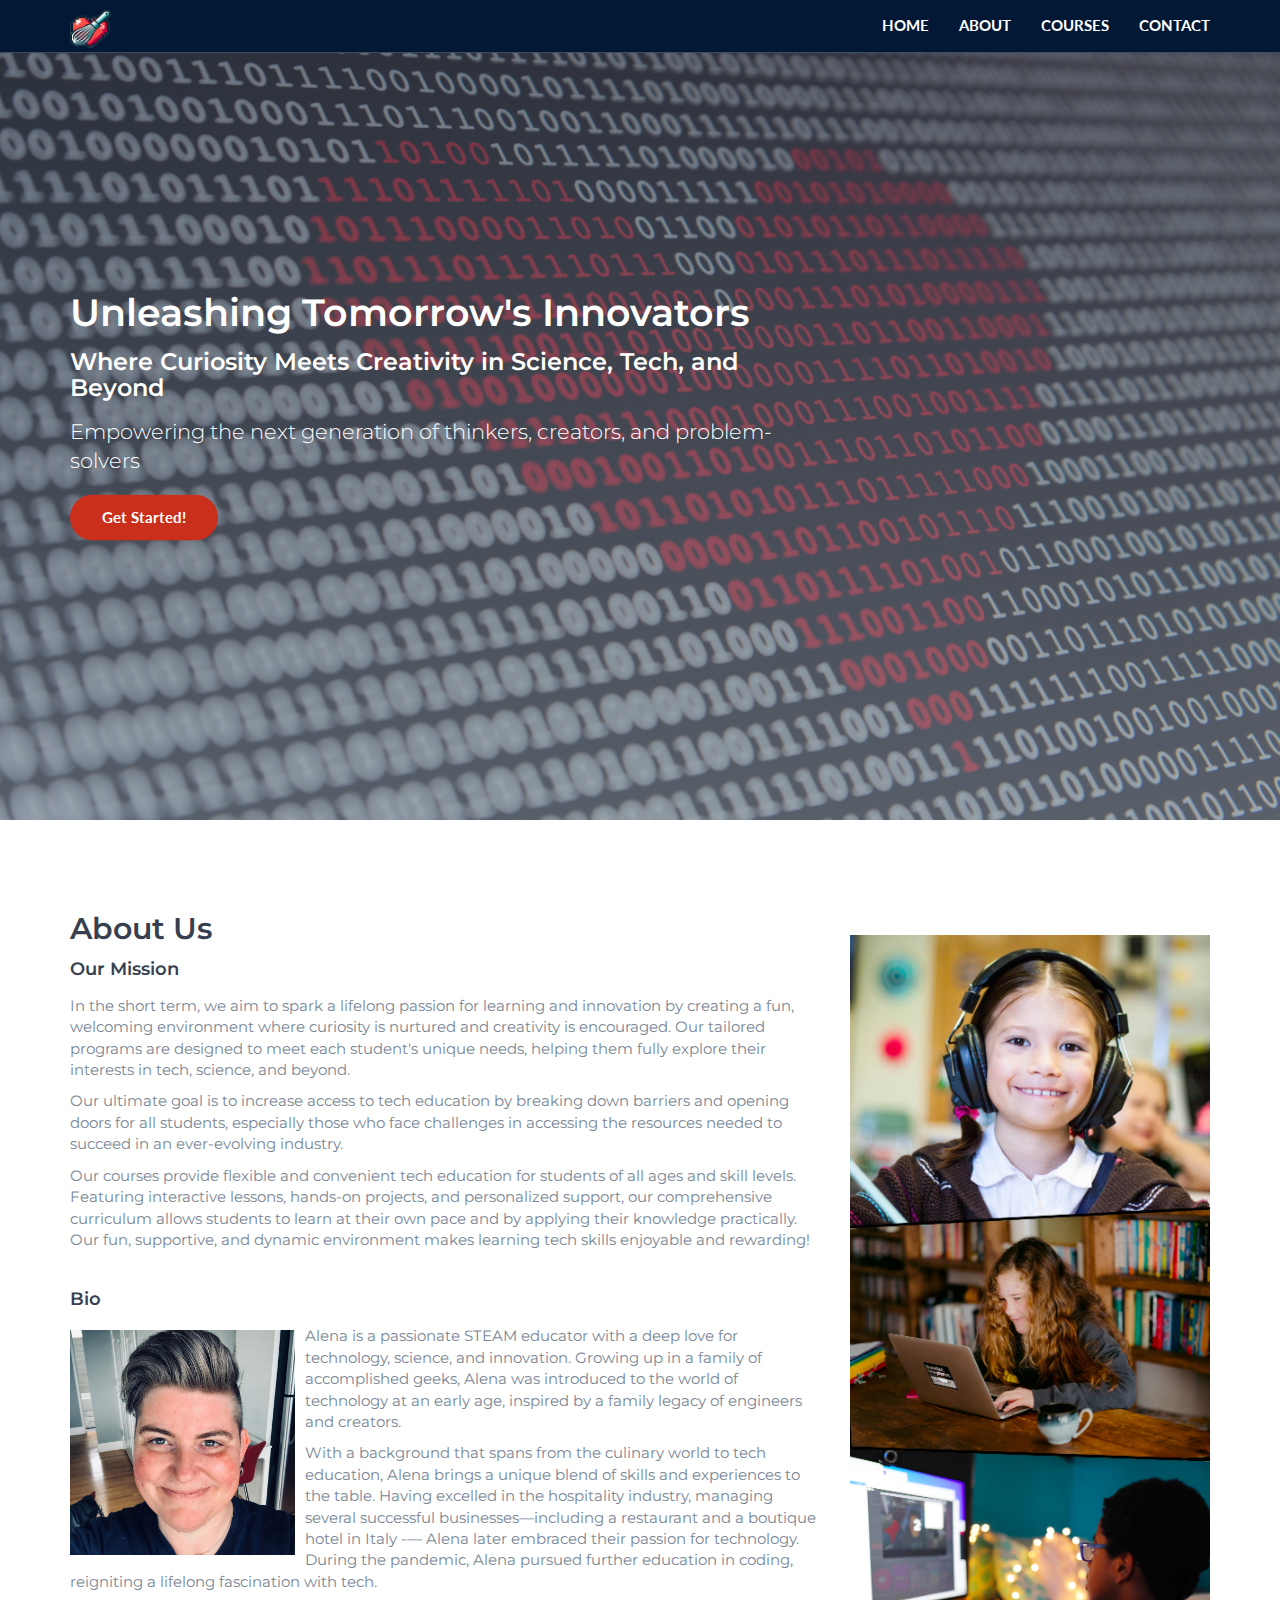
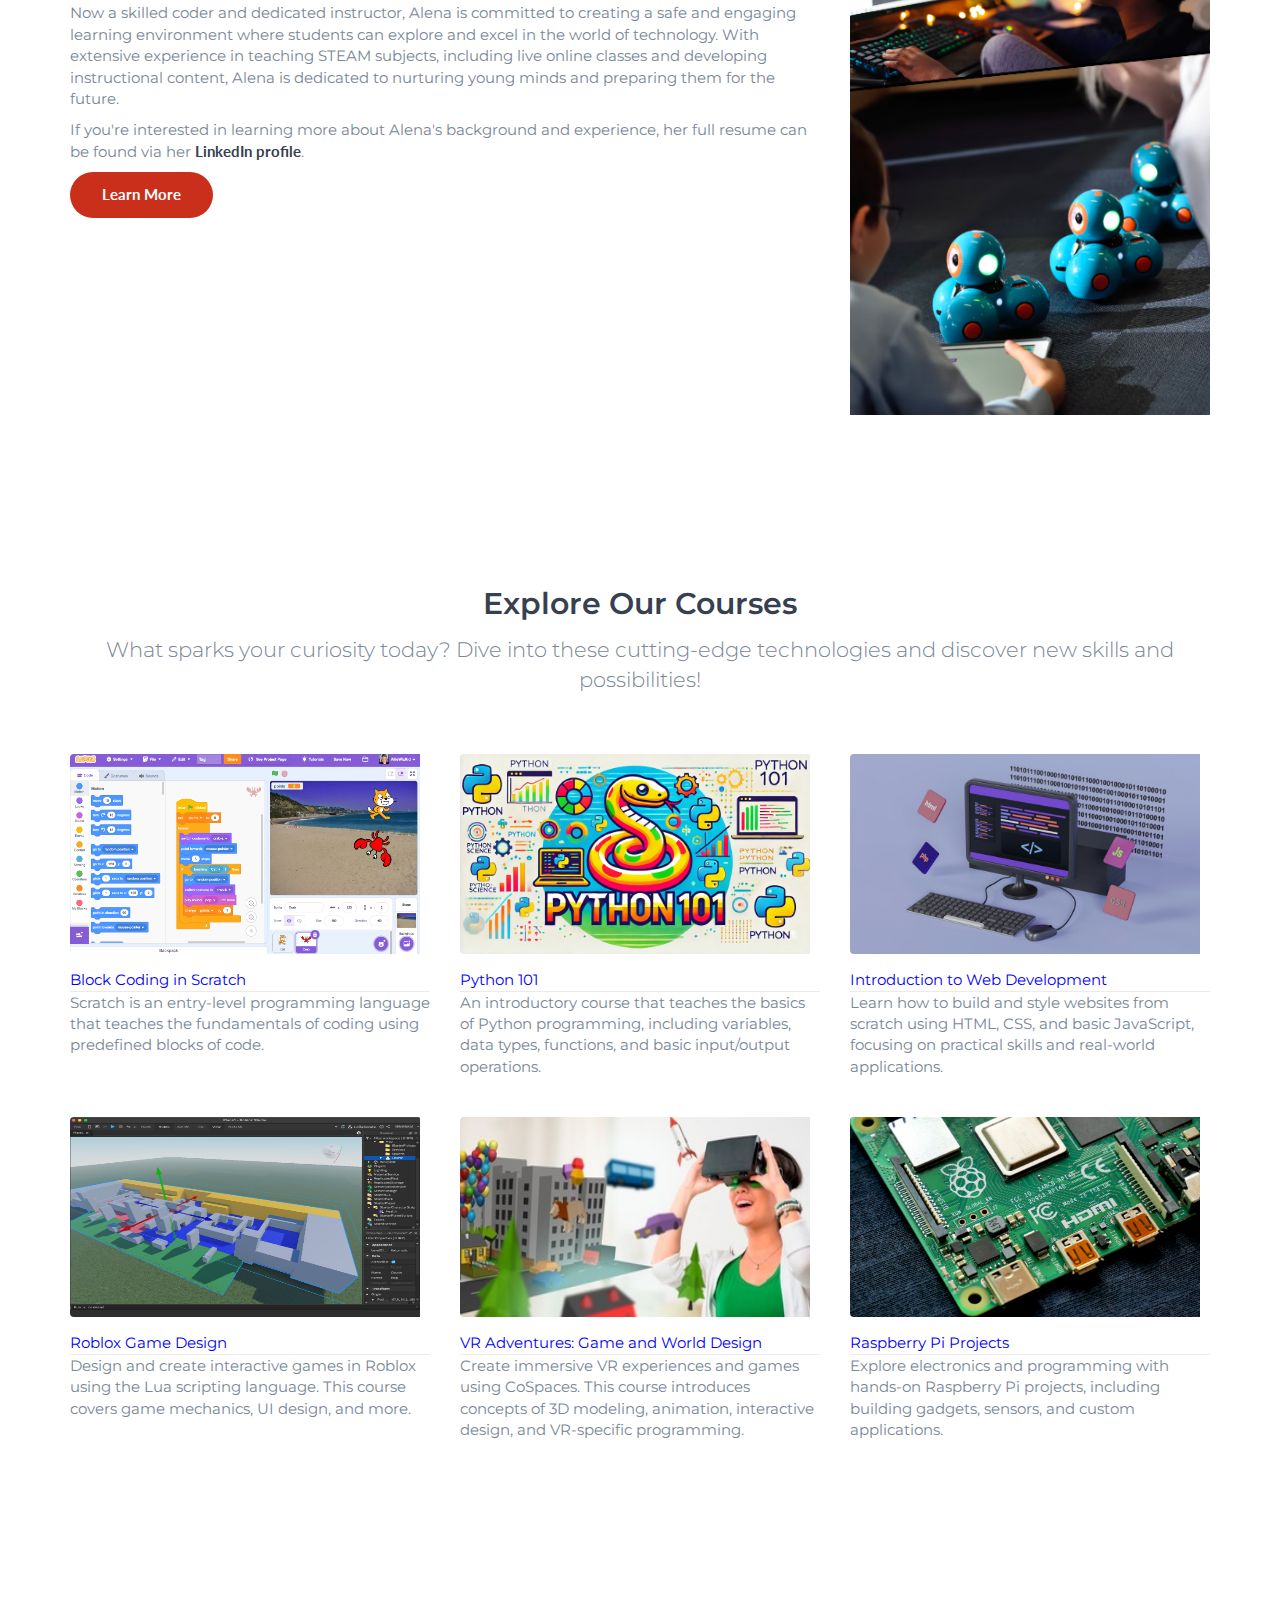
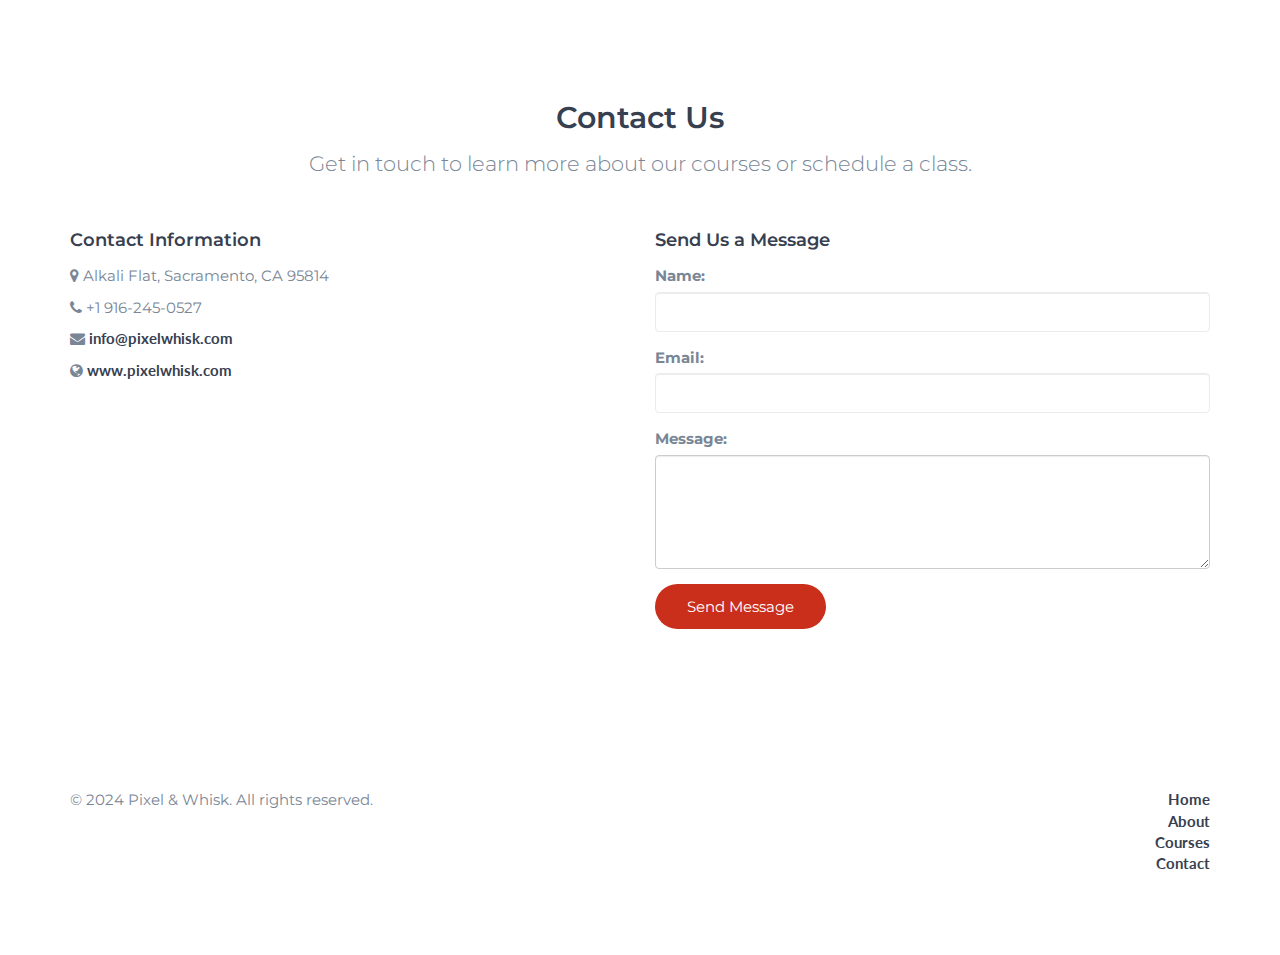
<file: index.html>
<!DOCTYPE html>
<html lang="en">

<head>
  <meta charset="utf-8" />
  <meta http-equiv="X-UA-Compatible" content="IE=edge" />
  <meta name="viewport" content="width=device-width, initial-scale=1" />
  <meta name="description"
    content="Pixel & Whisk provides engaging STEAM education to inspire creativity and innovation in students of all ages, with a focus on making tech accessible to underrepresented groups." />
  <meta name="keywords"
    content="STEAM education, coding for kids, technology education for kids, science experiments for kids, math activities for children, digital entrepreneurship for kids, game design for children, web development basics, Python programming for beginners, Scratch programming, Roblox game design, VR learning with CoSpaces, block language coding, educational tech tutorials, IoT projects for kids, hardware and software for beginners, Raspberry Pi projects, kids cooking classes, interactive coding lessons, educational game design, DIY science experiments, coding workshops for children, kids web development, robotics for kids, programming for youth, Python coding tutorials, Raspberry Pi for beginners, Scratch coding lessons for kids, Roblox studio projects, VR coding experiences for kids, CoSpaces for educators, kid-friendly tech projects, beginner Python coding, creative science projects, fun cooking activities for kids, science of cooking, introductory programming, game design classes, educational Python projects, Raspberry Pi programming for kids, Roblox scripting basics, CoSpaces VR learning, digital skills development, PyGame tutorials, online coding courses for kids, STEM education resources, cooking lessons for kids, science and technology workshops, Python coding for youth, Raspberry Pi experiments for children, adult cooking classes, Python 101 for beginners, web design 101, smart home setup, personal cloud storage solutions, PiHole installation, home automation, temperature sensor setup, air quality monitoring, tech troubleshooting, computer basics, TV setup, network configuration, smart home integration, WiFi troubleshooting, privacy enhancement, custom Raspberry Pi projects, cooking lessons for adults, personal chef services, meal planning, small event catering, custom meal preparation, tech education for adults, Raspberry Pi tutorials, privacy protection, computer literacy, technology support, internet security, digital privacy, home networking, WiFi booster setup, tech guidance, tech consulting, cooking for small groups, baking services, dinner party catering, custom tech solutions, smart home security, smart appliance setup, culinary workshops, technology workshops, web design basics, introductory Python programming, tech support for seniors, personal chef hire, menu planning services, event meal preparation
" />

  <title>Pixel & Whisk</title>

  <!-- Google Font -->
  <link href="https://fonts.googleapis.com/css?family=Lato:700|Montserrat:400,600" rel="stylesheet" />

  <!-- Bootstrap -->
  <link type="text/css" rel="stylesheet" href="css/bootstrap.min.css" />

  <!-- Font Awesome Icon -->
  <link rel="stylesheet" href="css/font-awesome.min.css" />

  <!-- Custom Stylesheet -->
  <link type="text/css" rel="stylesheet" href="css/style.css" />

  <!-- HTML5 shim and Respond.js for IE8 support of HTML5 elements and media queries -->
  <!-- WARNING: Respond.js doesn't work if you view the page via file:// -->
  <!--[if lt IE 9]>
    <script src="https://oss.maxcdn.com/html5shiv/3.7.3/html5shiv.min.js"></script>
    <script src="https://oss.maxcdn.com/respond/1.4.2/respond.min.js"></script>
  <![endif]-->
  
  <script src="./js/obfuscate.js" defer></script>
</head>

<body>
  <!-- Header -->
  <header id="header" class="transparent-nav">
    <div class="container">
      <div class="navbar-header">
        <!-- Logo -->
        <div class="navbar-brand">
          <a class="logo" href="index.html" aria-label="Click to go to the Pixel & Whisk homepage">
            <img src="./img/logo.png" alt="Pixel & Whisk logo" />
          </a>
        </div>
        <!-- /Logo -->

        <!-- Mobile toggle -->
        <button class="navbar-toggle" aria-label="Toggle navigation">
          <span></span>
        </button>
        <!-- /Mobile toggle -->
      </div>

      <!-- Navigation -->
      <nav id="nav">
        <ul class="main-menu nav navbar-nav navbar-right">
          <li><a href="index.html" aria-label="Home page">Home</a></li>
          <li><a href="#about" aria-label="About us section">About</a></li>
          <li><a href="#courses-wrapper" aria-label="Courses section">Courses</a></li>
          <li><a href="contact.html" aria-label="Contact us">Contact</a></li>
        </ul>
      </nav>
      <!-- /Navigation -->
    </div>
  </header>
  <!-- /Header -->

  <!-- Home -->
  <div id="home" class="hero-area">
<!-- Background Image -->
<div class="bg-image bg-parallax overlay" style="background-image: url('./img/heart-binary.jpg')"
aria-hidden="true">
</div>
<!-- /Background Image -->

    <div class="home-wrapper">
      <div class="container">
        <div class="row">
          <div class="col-md-8">
            <h1 class="white-text">Unleashing Tomorrow's Innovators</h1>
            <h3 class="white-text">Where Curiosity Meets Creativity in Science, Tech, and Beyond</h3>
            <p class="lead white-text">Empowering the next generation of thinkers, creators, and problem-solvers</p>
            <a class="main-button icon-button" href="#about"
              aria-label="Discover our mission and ignite your passion">Get Started!</a>
          </div>
        </div>
      </div>
    </div>
  </div>
  <!-- /Home -->

  <!-- About -->
  <div id="about" class="section">
    <div class="container">
      <div class="row">
        <div class="col-md-8">
          <div class="section-header">
            <h2>About Us</h2>
            <h4>Our Mission</h4>
            <p>In the short term, we aim to spark a lifelong passion for learning and innovation by creating a fun, welcoming environment where curiosity is nurtured and creativity is encouraged. Our tailored programs are designed to meet each student's unique needs, helping them fully explore their interests in tech, science, and beyond.</p>

            <p>Our ultimate goal is to increase access to tech education by breaking down barriers and opening doors for all students, especially those who face challenges in accessing the resources needed to succeed in an ever-evolving industry.</p>

            <p>Our courses provide flexible and convenient tech education for students of all ages and skill levels. Featuring interactive lessons, hands-on projects, and personalized support, our comprehensive curriculum allows students to learn at their own pace and by applying their knowledge practically. Our fun, supportive, and dynamic environment makes learning tech skills enjoyable and rewarding!</p>

          </div>

          <div class="feature">
            <h4>Bio</h4>
            <img class="feature-img" src="./img/bio-pic.jpg" alt="" />
            <p>Alena is a passionate STEAM educator with a deep love for technology, science, and innovation. Growing up in a family of accomplished geeks, Alena was introduced to the world of technology at an early age, inspired by a family legacy of engineers and creators.</p>

            <p>With a background that spans from the culinary world to tech education, Alena brings a unique blend of skills and experiences to the table. Having excelled in the hospitality industry, managing several successful businesses—including a restaurant and a boutique hotel in Italy -— Alena later embraced their passion for technology. During the pandemic, Alena pursued further education in coding, reigniting a lifelong fascination with tech.</p>

            <p>Now a skilled coder and dedicated instructor, Alena is committed to creating a safe and engaging learning environment where students can explore and excel in the world of technology. With extensive experience in teaching STEAM subjects, including live online classes and developing instructional content, Alena is dedicated to nurturing young minds and preparing them for the future.</p>

            <p>If you're interested in learning more about Alena's background and experience, her full resume can be found via her <a href="https://www.linkedin.com/in/alenajd/" target="_blank" rel="noreferrer noopener">LinkedIn profile</a>.</p>
            <a class="main-button icon-button" href="https://www.linkedin.com/in/alenajd/" target="_blank" rel="noreferrer noopener" aria-label="Learn more about Alena">Learn More</a>
          </div>
        </div>
        <div class="col-md-4">
          <div class="about-img">
            <img src="./img/sidebar-collage.png" alt="" />
          </div>
        </div>
      </div>
    </div>
  </div>
  <!-- /About -->

  <!-- Courses -->
  <div id="courses" class="section">
    <div class="container">
      <div class="row">
        <div class="section-header text-center">
          <h2>Explore Our Courses</h2>
          <p class="lead">What sparks your curiosity today? Dive into these cutting-edge technologies and discover new skills and possibilities!</p>
        </div>
      </div>

      <div id="courses-wrapper">

        <!-- 1st row -->
        <div class="row">

          <!-- SCRATCH -->
          <div class="col-md-4 col-sm-6 col-xs-12">
            <div class="course">
              <div class="course-img">
                <img src="./img/scratch.png" alt="Screenshot of the Scratch platform interface" />
              </div>
              <div class="course-details">
                <span class="course-category">Block Coding in Scratch</span>
              </div>
              <p>Scratch is an entry-level programming language that teaches the fundamentals of coding using predefined blocks of code.</p>
            </div>
          </div>
          <!-- /SCRATCH -->

          <!-- PYTHON 101 -->
          <div class="col-md-4 col-sm-6 col-xs-12">
            <div class="course">
              <div class="course-img">
                <img src="./img/python.webp" alt="Colorful, stylized Python logo" />
              </div>
              <div class="course-details">
                <span class="course-category">Python 101</span>
              </div>
              <p>An introductory course that teaches the basics of Python programming, including variables, data types,
                functions, and basic input/output operations.</p>
            </div>
          </div>
          <!-- /PYTHON 101 -->

          <!-- WEB DEVELOPMENT -->
          <div class="col-md-4 col-sm-6 col-xs-12">
            <div class="course">
              <div class="course-img">
                <img src="./img/web-icon.jpg" alt="Screenshot of HTML and CSS code" />
              </div>
              <div class="course-details">
                <span class="course-category">Introduction to Web Development</span>
              </div>
              <p>Learn how to build and style websites from scratch using HTML, CSS, and basic JavaScript, focusing on
                practical skills and real-world applications.</p>
            </div>
          </div>
          <!-- /WEB DEVELOPMENT -->

        </div>
        <!-- /1st row -->

        <!-- 2nd row -->
        <div class="row">

          <!-- ROBLOX GAME DESIGN -->
          <div class="col-md-4 col-sm-6 col-xs-12">
            <div class="course">
              <div class="course-img">
                <img src="./img/roblox-studio.jpg" alt="Screenshot of Roblox game design interface" />
              </div>
              <div class="course-details">
                <span class="course-category">Roblox Game Design</span>
              </div>
              <p>Design and create interactive games in Roblox using the Lua scripting language. This course covers game
                mechanics, UI design, and more.</p>
            </div>
          </div>
          <!-- /ROBLOX GAME DESIGN -->

          <!-- VR CREATION -->
          <div class="col-md-4 col-sm-6 col-xs-12">
            <div class="course">
              <div class="course-img">
                <img src="./img/vr-cospaces.jpg" alt="Screenshot of CoSpaces interface" />
              </div>
              <div class="course-details">
                <span class="course-category">VR Adventures: Game and World Design</span>
              </div>
              <p>Create immersive VR experiences and games using CoSpaces. This course introduces concepts
                of 3D modeling, animation, interactive design, and VR-specific programming.</p>
            </div>
          </div>
          <!-- /VR GAME DESIGN -->

          <!-- RASPBERRY PI PROJECTS -->
          <div class="col-md-4 col-sm-6 col-xs-12">
            <div class="course">
              <div class="course-img">
                <img src="./img/rpi.jpg" alt="Photo of Raspberry Pi setup" />
              </div>
              <div class="course-details">
                <span class="course-category">Raspberry Pi Projects</span>
              </div>
              <p>Explore electronics and programming with hands-on Raspberry Pi projects, including building gadgets,
                sensors, and custom applications.</p>
            </div>
          </div>
          <!-- /RASPBERRY PI PROJECTS -->

        </div>
        <!-- /2nd row -->

      </div>
    </div>
  </div>
  <!-- /Courses -->

  <h1 class="white-text">Get In Touch</h1>
</div>
</div>
</div>
</div>
<!-- /Hero-area -->


  <!-- Contact -->
   <div id="contact" class="section">
    <div class="container">
      <div class="row">
        <div class="section-header text-center">
          <h2>Contact Us</h2>
          <p class="lead">Get in touch to learn more about our courses or schedule a class.</p>
        </div>
      </div>
      <div class="row">
        <div class="col-md-6">
          <div class="contact-info">
            <h4>Contact Information</h4>
            <p><i class="fa fa-map-marker"></i> Alkali Flat, Sacramento, CA 95814</p>
            <p><i class="fa fa-phone"></i> <span id="phone"></span></p>
            <p><i class="fa fa-envelope"></i> <a id="email" href="#">Contact Us</a></p>
            <p><i class="fa fa-globe"></i> <a href="https://www.pixelwhisk.com" target="_blank"
                rel="noreferrer noopener">www.pixelwhisk.com</a></p>
          </div>
        </div>
        <div class="col-md-6">
          <div class="contact-form">
            <h4>Send Us a Message</h4>
            <form id="contact-form" method="post" action="contact.php">
              <div class="form-group">
                <label for="name">Name:</label>
                <input type="text" class="form-control" id="name" name="name" required aria-required="true" />
              </div>
              <div class="form-group">
                <label for="email">Email:</label>
                <input type="email" class="form-control" id="email" name="email" required aria-required="true" />
              </div>
              <div class="form-group">
                <label for="message">Message:</label>
                <textarea class="form-control" id="message" name="message" rows="5" required aria-required="true"></textarea>
              </div>
              <button type="submit" class="main-button" aria-label="Send a message">Send Message</button>
            </form>
          </div>
        </div>
      </div>
    </div>
  </div> 
  <!-- /Contact -->

  <!-- Footer -->
  <footer id="footer" class="section">
    <div class="container">
      <div class="row">
        <div class="col-md-6">
          <p>&copy; 2024 Pixel & Whisk. All rights reserved.</p>
        </div>
        <div class="col-md-6 text-right">
          <ul class="footer-menu">
            <li><a href="index.html">Home</a></li>
            <li><a href="#about">About</a></li>
            <li><a href="#courses">Courses</a></li>
            <li><a href="contact.html">Contact</a></li>
          </ul>
        </div>
      </div>
    </div>
  </footer>
  <!-- /Footer -->

  <!-- Javascript -->
  <script src="js/jquery.min.js"></script>
  <script src="js/bootstrap.min.js"></script>
  <script src="js/main.js"></script>
</body>

</html>
</file>
<file: css/style.css>
/*
Template Name: HTML Education Template
Author: yaminncco

Colors:
    Body        : #798696
    Headers     : #374050
    Primary     : #FF6700
    Grey        : #EBEBEB

Fonts: Lato & Montserrat

Table OF Contents
------------------------------------
1 > General
2 > Logo
3 > Navigation
4 > Hero Area
5 > About & Why Us (Feature)
6 > Courses
7 > Footer
8 > Contact Page
9 > Blog Page
10 > Blog Page Sidebar
11 > Single Post Page
12 > Responsive
13 > Preloader
14 > Grid/columns
------------------------------------*/

/*------------------------------------*\
    General
\*------------------------------------*/
/* --- typography --- */
body {
  font-family: "Montserrat", sans-serif;
  font-size: 15px;
  font-weight: 400;
  color: #798696;
  overflow-x: hidden;
}

h1,
h2,
h3,
h4,
h5,
h6 {
  margin-top: 12px;
  margin-bottom: 15px;
  font-weight: 600;
  color: #374050;
}

h1 {
  font-size: 38px;
}

h2 {
  font-size: 30px;
}

h3 {
  font-size: 24px;
}

h4 {
  font-size: 18px;
}

a {
  font-family: "Lato", sans-serif;
  color: #374050;
  font-weight: 700;
}

a:hover,
a:focus {
  text-decoration: none;
  outline: none;
  color: #3c28f2;
  opacity: 0.9;
}

ul,
ol {
  margin: 0;
  padding: 0;
  list-style: none;
}

.white-text {
  color: #fff;
}

blockquote {
  position: relative;
  margin: 20px 0px;
  padding: 20px 20px 20px 60px;
  border-left: none;
  color: #374050;
}

blockquote:before {
  content: "\f10d";
  font-family: fontAwesome;
  position: absolute;
  left: 0;
  top: 0;
  color: #c92f1a;
  width: 40px;
  height: 40px;
  line-height: 40px;
  text-align: center;
  border-radius: 50%;
  border: 1px solid #ebebeb;
}

/* --- Section --- */
.section {
  position: relative;
  padding-top: 80px;
  padding-bottom: 80px;
}

.section-hr {
  margin-top: 80px;
  margin-bottom: 80px;
  border-color: #ebebeb;
}

.section-header {
  margin-bottom: 40px;
}

/* --- Background Image --- */
.bg-image {
  position: absolute;
  left: 0;
  right: 0;
  top: 0;
  bottom: 0;
  background-position: center;
  background-size: cover;
}

.bg-image.bg-parallax {
  background-attachment: fixed;
}

.bg-image.overlay:after {
  content: "";
  position: absolute;
  left: 0;
  right: 0;
  top: 0;
  bottom: 0;
  background-image: -webkit-gradient(
    linear,
    left top,
    left bottom,
    from(#374050),
    to(#798696)
  );
  background-image: linear-gradient(to bottom, #374050 0%, #798696 100%);
  opacity: 0.7;
}

/* --- Buttons --- */
.main-button {
  position: relative;
  display: inline-block;
  padding: 10px 30px;
  background-color: #c92f1a;
  border: 2px solid transparent;
  border-radius: 40px;
  color: #fff;
  -webkit-transition: 0.2s all;
  transition: 0.2s all;
}

.main-button:hover,
.main-button:focus {
  background-color: #fff;
  border: 2px solid #c92f1a;
  color: #c92f1a;
}

.main-button.icon-button:hover,
.main-button.icon-button:focus {
  padding-right: 45px;
}

.main-button.icon-button:after {
  content: "\f178";
  font-family: FontAwesome;
  position: absolute;
  width: 30px;
  right: 15px;
  text-align: center;
  opacity: 0;
  -webkit-transition: 0.2s all;
  transition: 0.2s all;
}

.main-button.icon-button:hover:after,
.main-button.icon-button:focus:after {
  opacity: 1;
}

/* --  Input  -- */
input[type="text"],
input[type="email"],
input[type="password"],
input[type="number"],
input[type="date"],
input[type="url"],
input[type="tel"],
textarea {
  height: 40px;
  width: 100%;
  border: 1px solid #ebebeb;
  border-radius: 4px;
  background: transparent;
  padding-left: 15px;
  padding-right: 15px;
  -webkit-transition: 0.2s border-color;
  transition: 0.2s border-color;
}

textarea {
  padding: 10px 15px;
}

input[type="text"]:focus,
input[type="email"]:focus,
input[type="password"]:focus,
input[type="number"]:focus,
input[type="date"]:focus,
input[type="url"]:focus,
input[type="tel"]:focus,
textarea:focus {
  border-color: #c92f1a;
}

/*------------------------------------*\
    Logo
\*------------------------------------*/
.navbar-brand {
  padding: 0;
}

.navbar-brand .logo {
  margin-top: 10px;
  display: inline-block;
}

.navbar-brand .logo > img {
  max-height: 38px;
  width: 110%;
}

@media only screen and (max-width: 767px) {
  .navbar-brand {
    margin-left: 15px;
  }
}

/*------------------------------------*\
    Navigation
\*------------------------------------*/
#header {
  position: relative;
  left: 0;
  right: 0;
  top: 0;
  z-index: 99;
  border-bottom: 1px solid rgba(235, 235, 235, 0.25);
  background-color: #fff;
  -webkit-transition: 0.2s all;
  transition: 0.2s all;
}

#header.transparent-nav {
  position: absolute;
  background-color: #021834;
}

#header.transparent-nav .main-menu li a {
  color: #fff;
}

.main-menu li a {
  text-transform: uppercase;
  -webkit-transition: 0.2s all;
  transition: 0.2s all;
}

.main-menu li a:hover,
.main-menu li a:focus {
  background-color: gray;
}

.main-menu li a:after {
  content: "";
  display: block;
  height: 2px;
  background-color: #c92f1a;
  width: 100%;
  -webkit-transform: translateY(5px);
  -ms-transform: translateY(5px);
  transform: translateY(5px);
  opacity: 0;
  -webkit-transition: 0.2s all;
  transition: 0.2s all;
}

.main-menu li a:hover:after,
.main-menu li a:focus:after {
  -webkit-transform: translateY(0px);
  -ms-transform: translateY(0px);
  transform: translateY(0px);
  opacity: 1;
}

/* -- Mobile Nav -- */
@media only screen and (max-width: 767px) {
  #nav {
    position: fixed;
    top: 0;
    right: 0;
    width: 0%;
    max-width: 250px;
    height: 100vh;
    background: #fff;
    -webkit-box-shadow: 0px 5px 10px 0px rgba(0, 0, 0, 0.1);
    box-shadow: 0px 5px 10px 0px rgba(0, 0, 0, 0.1);
    padding-top: 80px;
    padding-bottom: 40px;
    -webkit-transform: translateX(100%);
    -ms-transform: translateX(100%);
    transform: translateX(100%);
    -webkit-transition: 0.4s all cubic-bezier(0.77, 0, 0.18, 1);
    transition: 0.4s all cubic-bezier(0.77, 0, 0.18, 1);
    z-index: 9;
  }

  #header.nav-collapse #nav {
    width: 100%;
    -webkit-transform: translateX(0%);
    -ms-transform: translateX(0%);
    transform: translateX(0%);
  }

  .main-menu {
    margin: 0;
  }

  .main-menu li a {
    color: #374050 !important;
    display: inline-block;
    margin-left: 40px;
  }
}

/* -- Mobile Toggle Btn -- */
.navbar-toggle {
  position: fixed;
  right: 0;
  padding: 0;
  height: 40px;
  width: 40px;
  margin-top: 5px;
  z-index: 99;
}

.navbar-toggle > span {
  position: absolute;
  top: 50%;
  left: 50%;
  -webkit-transform: translate(-50%, -50%);
  -ms-transform: translate(-50%, -50%);
  transform: translate(-50%, -50%);
  -webkit-transition: 0.2s background;
  transition: 0.2s background;
}

.navbar-toggle > span:before,
.navbar-toggle > span:after {
  content: "";
  position: absolute;
  left: 0;
  -webkit-transition: 0.2s -webkit-transform;
  transition: 0.2s -webkit-transform;
  transition: 0.2s transform;
  transition: 0.2s transform, 0.2s -webkit-transform;
}

.navbar-toggle > span,
.navbar-toggle > span:before,
.navbar-toggle > span:after {
  height: 2px;
  width: 25px;
  background-color: #374050;
}

.navbar-toggle > span:before {
  top: -10px;
}

.navbar-toggle > span:after {
  top: 10px;
}

#header.nav-collapse .navbar-toggle > span {
  background: transparent;
}

#header.nav-collapse .navbar-toggle > span:before {
  -webkit-transform: translateY(10px) rotate(45deg);
  -ms-transform: translateY(10px) rotate(45deg);
  transform: translateY(10px) rotate(45deg);
}

#header.nav-collapse .navbar-toggle > span:after {
  -webkit-transform: translateY(-10px) rotate(-45deg);
  -ms-transform: translateY(-10px) rotate(-45deg);
  transform: translateY(-10px) rotate(-45deg);
}

/*------------------------------------*\
    Hero Area
\*------------------------------------*/
.hero-area {
  position: relative;
  padding-top: 80px;
  padding-bottom: 80px;
}

#home.hero-area {
  height: calc(100vh - 80px);
  padding-top: 0px;
  padding-bottom: 0px;
}

.home-wrapper {
  position: absolute;
  top: 50%;
  -webkit-transform: translateY(-50%);
  -ms-transform: translateY(-50%);
  transform: translateY(-50%);
  left: 0;
  right: 0;
}

/* -- Breadcrumb -- */
.hero-area-tree li {
  display: inline-block;
  font-family: "Lato", sans-serif;
  font-weight: 600;
  font-size: 14px;
  color: rgba(255, 255, 255, 0.8);
}

.hero-area-tree li > a {
  color: rgba(255, 255, 255, 0.8);
}

.hero-area-tree li + li:before {
  content: "/";
  display: inline-block;
  margin: 0px 5px;
  color: rgba(235, 235, 235, 0.25);
}

/*------------------------------------*\
    About & Why Us (Feature)
\*------------------------------------*/
/* -- Feature -- */

.feature {
  position: relative;
}

.feature + .feature {
  margin-top: 40px;
}

.feature .feature-icon {
  position: absolute;
  left: 0;
  top: 0;
  width: 80px;
  height: 80px;
  line-height: 80px;
  text-align: center;
  border-radius: 50%;
  font-size: 30px;
  border: 1px solid #ebebeb;
  color: #c92f1a;
}

.feature-content {
  padding-left: 100px;
}

.feature-img {
  margin-top: 5px;
  margin-right: 10px;
  margin-bottom: 5px;
  width: 30%;
  float: left;
}

/* -- About Img -- */
.about-img {
  margin-top: 35px;
}

.about-img > img {
  width: 100%;
  float: center;
}

/* -- About Video -- */
.about-video {
  position: relative;
  display: block;
  border-radius: 4px;
  overflow: hidden;
}

.about-video > img {
  width: 100%;
}

.about-video .play-icon {
  position: absolute;
  top: 50%;
  left: 50%;
  -webkit-transform: translate(-50%, -50%);
  -ms-transform: translate(-50%, -50%);
  transform: translate(-50%, -50%);
  width: 80px;
  height: 80px;
  line-height: 80px;
  text-align: center;
  background: #fff;
  border-radius: 50%;
  font-size: 24.027px;
  z-index: 10;
  -webkit-animation: 2s play-animation infinite;
  animation: 2s play-animation infinite;
  -webkit-transition: 0.2s color;
  transition: 0.2s color;
}

.about-video:hover .play-icon {
  color: #c92f1a;
}

@-webkit-keyframes play-animation {
  from {
    -webkit-box-shadow: 0px 0px 0px 0px #fff;
    box-shadow: 0px 0px 0px 0px #fff;
  }
  to {
    -webkit-box-shadow: 0px 0px 0px 10px transparent;
    box-shadow: 0px 0px 0px 10px transparent;
  }
}

@keyframes play-animation {
  from {
    -webkit-box-shadow: 0px 0px 0px 0px #fff;
    box-shadow: 0px 0px 0px 0px #fff;
  }
  to {
    -webkit-box-shadow: 0px 0px 0px 10px transparent;
    box-shadow: 0px 0px 0px 10px transparent;
  }
}

.about-video:after {
  content: "";
  position: absolute;
  left: 0;
  right: 0;
  bottom: 0;
  top: 0;
  background-color: #c92f1a;
  opacity: 0.7;
}

/*------------------------------------*\
    Courses
\*------------------------------------*/
.course {
  margin-top: 20px;
  margin-bottom: 20px;
}

.course .course-img {
  position: relative;
  display: block;
  margin-bottom: 10px;
  border-radius: 4px;
  overflow: hidden;
}

.course .course-img > img {
  width: 350px;
  height: 200px;
}

/* .course-img:after {
  content: "";
  position: absolute;
  left: 0;
  right: 0;
  bottom: 0;
  top: 0;
  background-color: #c92f1a;
  opacity: 0;
  -webkit-transition: 0.2s opacity;
  transition: 0.2s opacity;
}

.course .course-img:hover:after {
  opacity: 0.7;
} */

.course .course-img .course-link-icon {
  position: absolute;
  left: 50%;
  top: 50%;
  -webkit-transform: translate(-50%, calc(-50% - 15px));
  -ms-transform: translate(-50%, calc(-50% - 15px));
  transform: translate(-50%, calc(-50% - 15px));
  width: 40px;
  height: 40px;
  line-height: 40px;
  text-align: center;
  border: 2px solid #fff;
  color: #fff;
  border-radius: 50%;
  opacity: 0;
  z-index: 10;
  -webkit-transition: 0.2s all;
  transition: 0.2s all;
}

.course .course-img:hover .course-link-icon {
  -webkit-transform: translate(-50%, -50%);
  -ms-transform: translate(-50%, -50%);
  transform: translate(-50%, -50%);
  opacity: 1;
}

.course .course-title {
  display: block;
  height: 62px;
  margin-top: 10px;
}

.course .course-details {
  margin-top: 5px;
  padding-top: 5px;
  border-bottom: 1px solid #ebebeb;
  color: blue;
}

.course .course-details .course-price {
  float: right;
}

.course .course-details .course-price.course-free {
  color: green;
}

.course .course-details .course-price.course-premium {
  color: #c92f1a;
}

#courses .center-btn {
  text-align: center;
  margin-top: 40px;
}

/*------------------------------------*\
    Footer
\*------------------------------------*/

#bottom-footer {
  margin-top: 20px;
  padding-top: 20px;
  border-top: 1px solid #ebebeb;
}

/* -- Footer Logo -- */
.footer-logo .logo {
  margin-top: 20px;
  display: inline-block;
}

.footer-logo .logo > img {
  max-height: 30px;
}

/* -- Footer Nav -- */
.footer-nav {
  text-align: right;
  padding: 20px 0px;
}

.footer-nav li {
  display: inline-block;
  margin-left: 15px;
}

.footer-nav li a {
  display: block;
  text-transform: uppercase;
  -webkit-transition: 0.2s color;
  transition: 0.2s color;
}

.footer-nav li a:hover,
.footer-nav li a:focus {
  color: #c92f1a;
}

.footer-nav li a:after {
  content: "";
  display: block;
  height: 2px;
  background-color: #c92f1a;
  width: 100%;
  -webkit-transform: translateY(5px);
  -ms-transform: translateY(5px);
  transform: translateY(5px);
  opacity: 0;
  -webkit-transition: 0.2s all;
  transition: 0.2s all;
}

.footer-nav li a:hover:after,
.footer-nav li a:focus:after {
  -webkit-transform: translateY(0px);
  -ms-transform: translateY(0px);
  transform: translateY(0px);
  opacity: 1;
}

/* -- Footer copyright -- */
.footer-copyright {
  line-height: 40px;
}

/* -- Footer Social -- */
.footer-social {
  text-align: right;
}

.footer-social li {
  display: inline-block;
  margin-left: 10px;
}

.footer-social li a {
  display: block;
  width: 40px;
  height: 40px;
  line-height: 40px;
  text-align: center;
  border-radius: 50%;
  color: #fff;
  background-color: #ebebeb;
  -webkit-transition: 0.2s opacity;
  transition: 0.2s opacity;
}

.footer-social li a.facebook {
  background-color: #3b5998;
}

.footer-social li a.twitter {
  background-color: #55acee;
}

.footer-social li a.google-plus {
  background-color: #dd4b39;
}

.footer-social li a.instagram {
  background-color: #e95950;
}

.footer-social li a.youtube {
  background-color: #ff0000;
}

.footer-social li a.linkedin {
  background-color: #007bb5;
}

/*------------------------------------*\
    Contact Page
\*------------------------------------*/
/* -- Contact Form -- */
.contact-form:after {
  content: "";
  display: block;
  clear: both;
}

.contact-form .input {
  margin-bottom: 20px;
}

.contact-form textarea.input {
  height: 200px;
}

/* -- Contact Information -- */
.contact-aside {
  width: 31em;
  border-radius: 4px;
  margin-bottom: 20em;
}
.contact-details li {
  margin-bottom: 20px;
}

.contact-details li i {
  color: #c92f1a;
  margin-right: 15px;
  border: 1px solid #ebebeb;
  border-radius: 50%;
  width: 40px;
  height: 40px;
  line-height: 40px;
  text-align: center;
}

/* -- Contact Map -- */
.contact-map {
  width: 31em;
  border-radius: 4px;
}

/*------------------------------------*\
    Blog Page
\*------------------------------------*/
/* -- Single Blog -- */
.single-blog {
  margin-bottom: 40px;
}

.single-blog .blog-img > a {
  position: relative;
  display: block;
  border-radius: 4px;
  overflow: hidden;
}

.single-blog .blog-img img {
  width: 100%;
}

.single-blog .blog-img > a:after {
  content: "";
  position: absolute;
  left: 0;
  top: 0;
  bottom: 0;
  right: 0;
  background-color: #c92f1a;
  opacity: 0;
  -webkit-transition: 0.2s opacity;
  transition: 0.2s opacity;
}

.single-blog .blog-img > a:hover:after {
  opacity: 0.7;
}

.single-blog .blog-meta {
  margin-top: 20px;
  padding-top: 10px;
  border-top: 1px solid #ebebeb;
}

.single-blog .blog-meta .blog-meta-author > a {
  color: #c92f1a;
}

.single-blog .blog-meta .blog-meta-comments {
  margin-left: 10px;
}

.single-blog .blog-meta .blog-meta-comments > a {
  color: #798696;
}

/* -- Pagination -- */
.post-pagination {
  margin-top: 40px;
  text-align: center;
}

.post-pagination .pages {
  display: inline-block;
}

.post-pagination .pages li {
  display: inline-block;
}

.post-pagination .pages li + li {
  margin-left: 10px;
}

.post-pagination .pages li {
  width: 40px;
  height: 40px;
  line-height: 40px;
  text-align: center;
  border-radius: 50%;
  background-color: #ebebeb;
  -webkit-transition: 0.2s all;
  transition: 0.2s all;
}

.post-pagination .pages li a {
  display: block;
  -webkit-transition: 0.2s color;
  transition: 0.2s color;
}

.post-pagination .pages li:hover,
.post-pagination .pages li.active {
  background-color: #c92f1a;
  color: #fff;
}

.post-pagination .pages li:hover a {
  color: #fff;
}

.pagination-back,
.pagination-next {
  display: block;
  text-align: center;
  border-radius: 40px;
  background-color: #ebebeb;
  -webkit-transition: 0.2s all;
  transition: 0.2s all;
  height: 40px;
  padding: 0px 30px;
  line-height: 40px;
}

.pagination-next:hover,
.pagination-back:hover {
  color: #fff;
  background-color: #c92f1a;
}

.pagination-next:after {
  content: "\f178";
  font-family: FontAwesome;
  margin-left: 15px;
}

.pagination-back:before {
  content: "\f177";
  font-family: FontAwesome;
  margin-right: 15px;
}

/*------------------------------------*\
    Blog Page Sidebar
\*------------------------------------*/
.widget + .widget {
  margin-top: 40px;
}

/*-- Search --*/
.widget.search-widget {
  position: relative;
}

.widget.search-widget .input {
  padding-right: 60px;
}

.widget.search-widget button {
  position: absolute;
  right: 0;
  top: 0;
  height: 40px;
  width: 40px;
  background-color: transparent;
  border: none;
}

.widget.search-widget .input:focus + button {
  color: #c92f1a;
}

/*-- Category --*/
.category-widget .category {
  display: block;
  text-transform: uppercase;
  padding-top: 10px;
  padding-bottom: 10px;
}

.category-widget .category + .category {
  border-top: 1px solid #ebebeb;
}

.category-widget .category:before {
  content: "";
  display: inline-block;
  width: 4px;
  height: 4px;
  border-radius: 50%;
  background-color: #c92f1a;
  margin-right: 10px;
}

.category-widget .category span {
  font-size: 14px;
  margin-left: 10px;
  color: #798696;
}

/*-- Sidebar Posts --*/
.single-post:after {
  content: "";
  display: block;
  clear: both;
}

.single-post + .single-post {
  margin-top: 20px;
}

.single-post .single-post-img {
  position: relative;
  width: 80px;
  display: block;
  float: left;
  margin-right: 10px;
  margin-top: 3px;
  border-radius: 4px;
  overflow: hidden;
}

.single-post .single-post-img img {
  width: 100%;
}

.single-post-img:after {
  content: "";
  position: absolute;
  left: 0;
  top: 0;
  bottom: 0;
  right: 0;
  background-color: #c92f1a;
  opacity: 0;
  -webkit-transition: 0.2s opacity;
  transition: 0.2s opacity;
}

.single-post-img:hover:after {
  opacity: 0.7;
}

/*-- Tags --*/
.tags-widget .tag {
  display: inline-block;
  font-size: 14px;
  text-transform: uppercase;
  margin-right: 0px;
  margin-top: 5px;
  padding: 5px 15px;
  border-radius: 40px;
  border: 1px solid #ebebeb;
  color: #798696;
  -webkit-transition: 0.2s all;
  transition: 0.2s all;
}

.tags-widget .tag:hover {
  background-color: #c92f1a;
  border-color: #c92f1a;
  color: #fff;
}

/*------------------------------------*\
    Single Post Page
\*------------------------------------*/
/* --- Blog Post Meta --- */
.blog-post-meta {
  margin-top: 40px;
}

.blog-post-meta li {
  display: inline-block;
}

.blog-post-meta li + li {
  margin-left: 15px;
}

.blog-post-meta li,
.blog-post-meta li > a {
  color: rgba(255, 255, 255, 0.8);
}

.blog-post-meta .blog-meta-author > a {
  color: #c92f1a;
}

/* --- Blog Share --- */
.blog-share {
  border-top: 1px solid #ebebeb;
  padding-top: 10px;
  margin-top: 40px;
}

.blog-share > h4 {
  display: inline-block;
  margin: 0;
}

.blog-share a {
  display: inline-block;
  margin-left: 10px;
  width: 40px;
  height: 40px;
  line-height: 40px;
  text-align: center;
  color: #fff;
  background-color: #ebebeb;
  border-radius: 50%;
  -webkit-transition: 0.2s opacity;
  transition: 0.2s opacity;
}

.blog-share a.facebook {
  background-color: #3b5998;
}

.blog-share a.twitter {
  background-color: #55acee;
}

.blog-share a.google-plus {
  background-color: #dd4b39;
}

/* --- Blog Comments --- */
.blog-comments {
  margin-top: 40px;
}

.blog-comments .media {
  margin-top: 20px;
  margin-bottom: 20px;
}

.blog-comments .media .media {
  margin-left: 20px;
}

.blog-comments .media .media:nth-last-child(1) {
  margin-bottom: 0px;
}

.blog-comments .media .media-body {
  padding: 20px;
  background-color: #ebebeb;
  border-radius: 0px 4px 4px;
}

.blog-comments .media .media-left:before {
  content: "";
  position: absolute;
  right: 0;
  top: 0;
  border-style: solid;
  border-width: 0px 15px 15px;
  border-color: transparent #ebebeb transparent transparent;
}

.blog-comments .media-left {
  position: relative;
  padding-right: 20px;
}

.blog-comments .media-left img {
  width: 80px;
  height: 80px;
  background-color: #ebebeb;
  border-radius: 50%;
}

.blog-comments .media .date-reply {
  font-size: 12px;
  text-transform: uppercase;
  color: #374050;
}
.blog-comments .media .date-reply .reply {
  margin-left: 15px;
}

/* --- Blog Reply Form --- */
.blog-reply-form {
  margin-top: 40px;
}

.blog-reply-form .input {
  margin-bottom: 20px;
}

.blog-reply-form .input.name-input,
.blog-reply-form .input.email-input {
  width: calc(50% - 10px);
  float: left;
}

.blog-reply-form .input.email-input {
  margin-left: 20px;
}

.blog-reply-form textarea {
  height: 90px;
}

/*------------------------------------*\
    Responsive
\*------------------------------------*/
@media only screen and (max-width: 991px) {
  .section-header h2 {
    font-size: 24px;
  }

  /*-- Why us --*/
  #why-us .feature {
    margin-top: 40px;
  }

  .about-video {
    margin-top: 40px;
  }

  /*-- Call to action --*/
  #cta {
    text-align: center;
  }

  /*-- Footer --*/
  .footer-logo {
    text-align: center;
  }

  .footer-nav {
    text-align: center;
  }
  .footer-nav li {
    margin-top: 10px;
  }

  .footer-social {
    text-align: center;
  }
  .footer-social li {
    margin-top: 10px;
  }

  .footer-copyright {
    text-align: center;
    line-height: inherit;
    margin-top: 20px;
  }

  /*-- Contact form --*/
      /* Contact Section Styling */
      #contact {
        background-color: #f9f9f9;
        padding: 60px 0;
      }
      .contact-form {
        background: #fff;
        padding: 30px;
        border-radius: 8px;
        box-shadow: 0 0 15px rgba(0, 0, 0, 0.1);
      }
      .contact-form h4 {
        margin-bottom: 30px;
        font-size: 24px;
        color: #333;
      }
      .contact-form .input {
        margin-bottom: 15px;
        padding: 15px;
        border-radius: 4px;
        border: 1px solid #ddd;
      }
      .contact-form .main-button {
        background-color: #007bff;
        color: #fff;
        border: none;
        padding: 15px 25px;
        border-radius: 4px;
        cursor: pointer;
        transition: background-color 0.3s;
      }
      .contact-form .main-button:hover {
        background-color: #0056b3;
      }
      .contact-aside {
        padding: 30px;
        background: #fff;
        border-radius: 8px;
        box-shadow: 0 0 15px rgba(0, 0, 0, 0.1);
      }
      .contact-aside h4 {
        margin-bottom: 20px;
        font-size: 24px;
        color: #333;
      }
      .contact-detail li {
        margin-bottom: 10px;
        font-size: 16px;
      }
      .contact-detail i {
        color: #007bff;
      }
      .contact-map img {
        border-radius: 8px;
        max-width: 100%;
      }

  /* .contact-form {
    margin-bottom: 40px;
  }

  .contact-form button {
    float: none !important;
  }

  /*-- Blog page --*/
  /* #main {
    margin-bottom: 80px;
  }
} */

@media only screen and (max-width: 767px) {
  /*-- Hero area --*/
  .hero-area h1 {
    font-size: 30px;
  }

  /* -- Breadcrumb -- */
  .hero-area-tree li {
    font-size: 12px;
  }

  /*-- Pagination --*/
  .post-pagination .pages {
    display: none;
  }
}

@media only screen and (max-width: 480px) {
  /*-- Courses --*/
  #courses-wrapper [class*="col-xs"] {
    width: 100%;
  }

  /*-- Blog Comments --*/
  .blog-comments .media .media {
    margin-left: 0px;
  }

  /*-- Blog Reply Form --*/
  .blog-reply-form .input.name-input,
  .blog-reply-form .input.email-input {
    width: 100%;
    float: none;
  }

  .blog-reply-form .input.email-input {
    margin-left: 0px;
  }
}

/*------------------------------------*\
    Preloader
\*------------------------------------*/
#preloader {
  position: fixed;
  left: 0;
  right: 0;
  top: 0;
  bottom: 0;
  background-color: #fff;
  z-index: 9999;
}

#preloader .preloader {
  position: absolute;
  left: 50%;
  top: 50%;
  -webkit-transform: translate(-50%, -50%);
  -ms-transform: translate(-50%, -50%);
  transform: translate(-50%, -50%);
}

#preloader .preloader:after {
  content: "";
  display: block;
  width: 40px;
  height: 40px;
  border: 1px solid #ebebeb;
  border-top: 1px solid #c92f1a;
  border-radius: 50%;
  -webkit-animation: 1s preloader linear infinite;
  animation: 1s preloader linear infinite;
}

@-webkit-keyframes preloader {
  from {
    -webkit-transform: rotate(0deg);
    transform: rotate(0deg);
  }
  to {
    -webkit-transform: rotate(360deg);
    transform: rotate(360deg);
  }
}

@keyframes preloader {
  from {
    -webkit-transform: rotate(0deg);
    transform: rotate(0deg);
  }
  to {
    -webkit-transform: rotate(360deg);
    transform: rotate(360deg);
  }
}


/*------------------------------------*\
    GRID EXTRAS
\*------------------------------------*/

.wrapper {
  display: flex;
  flex-wrap: wrap;
  justify-content: space-between;
}

.left-col {
  flex: 0 0 70%;
  margin-right: 10px;
}

.right-col {
  flex: 0 0
}

.about-img img {
  max-width: 100%;
  height: auto;
  float: right;
}
</file>
